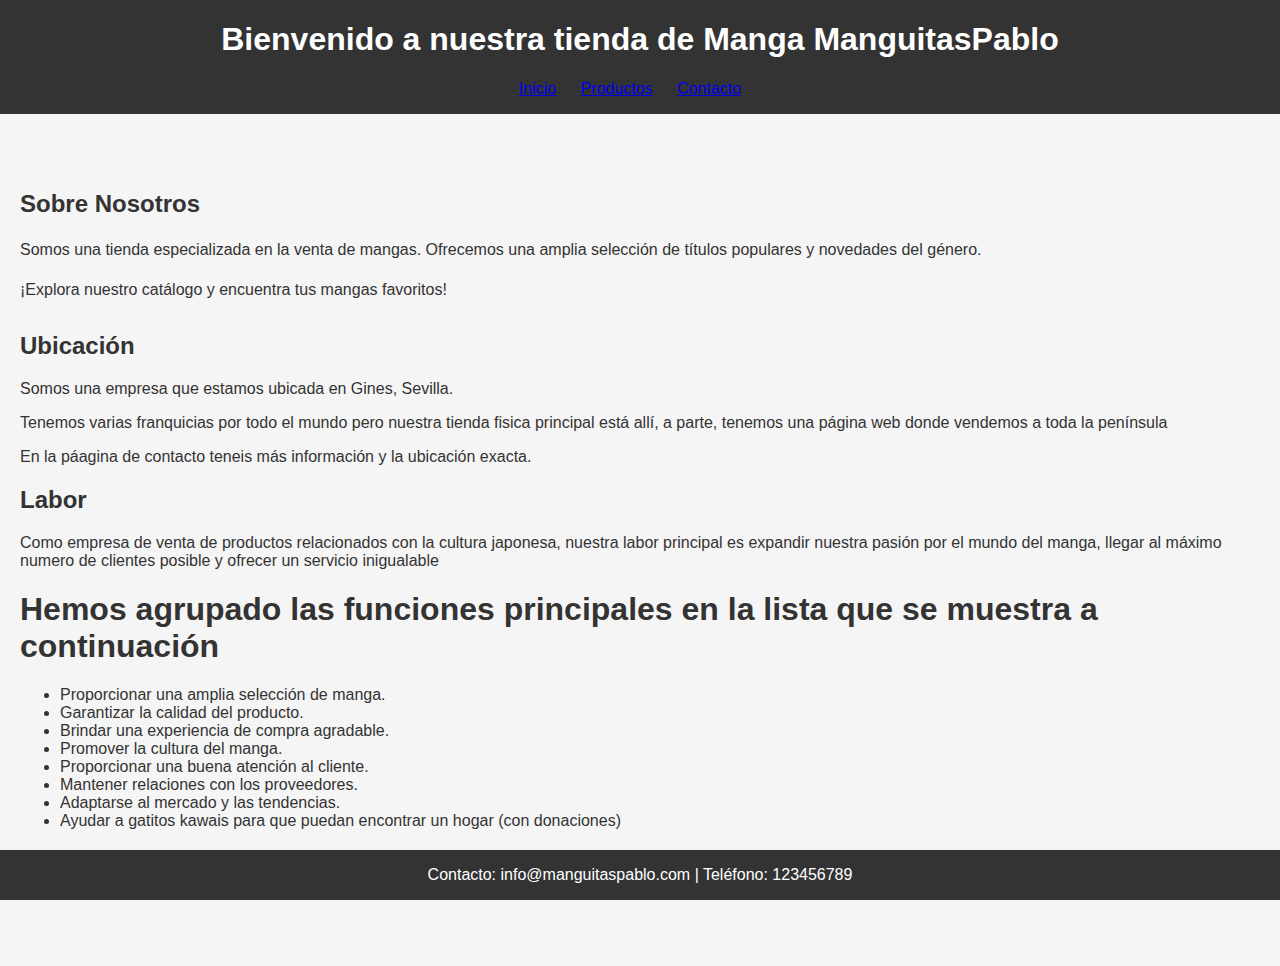
<file: index.html>
<!DOCTYPE html>
<html lang="es">
<head>
    <meta charset="UTF-8">
    <meta name="viewport" content="width=device-width, initial-scale=1.0">
    <title>Tienda de Mangas y Anime</title>
    <link rel="stylesheet" href="styles.css">
</head>
<body>
    <header>
        <h1>Bienvenido a nuestra tienda de Manga ManguitasPablo</h1>
        <nav>
            <ul>
                <li><a href="index.html">Inicio</a></li>
                <li><a href="productos.html">Productos</a></li>
                <li><a href="contacto.html">Contacto</a></li>
            </ul>
        </nav>
    </header>

    <main>
        <section class="descripcion">
            <h2>Sobre Nosotros</h2>
            <p>Somos una tienda especializada en la venta de mangas. Ofrecemos una amplia selección de títulos populares y novedades del género.</p>
            <p>¡Explora nuestro catálogo y encuentra tus mangas favoritos!</p>
        </section>

        <section class="Ubicación">
            <h2>Ubicación</h2>
            <p>Somos una empresa que estamos ubicada en Gines, Sevilla.</p>
            <p>Tenemos varias franquicias por todo el mundo pero nuestra tienda fisica principal está allí, a parte, tenemos una página web donde vendemos a toda la península</p>
            <p>En la páagina de contacto teneis más información y la ubicación exacta.</p>
        </section>

        <section class="Labor">
            <h2>Labor</h2>
            <p>Como empresa de venta de productos relacionados con la cultura japonesa, nuestra labor principal es expandir nuestra pasión por el mundo del manga, llegar al máximo numero de clientes posible y ofrecer un servicio inigualable</p>
            <h1>Hemos agrupado las funciones principales en la lista que se muestra a continuación</h1>

            <ul>
                <li>Proporcionar una amplia selección de manga.</li>
                <li>Garantizar la calidad del producto.</li>
                <li>Brindar una experiencia de compra agradable.</li>
                <li>Promover la cultura del manga.</li>
                <li>Proporcionar una buena atención al cliente.</li>
                <li>Mantener relaciones con los proveedores.</li>
                <li>Adaptarse al mercado y las tendencias.</li>
                <li>Ayudar a gatitos kawais para que puedan encontrar un hogar (con donaciones)</li>
            </ul>
        </section>
    </main>

    <footer>
        <p>Contacto: info@manguitaspablo.com | Teléfono: 123456789</p>
    </footer>
</body>
</html>
</file>
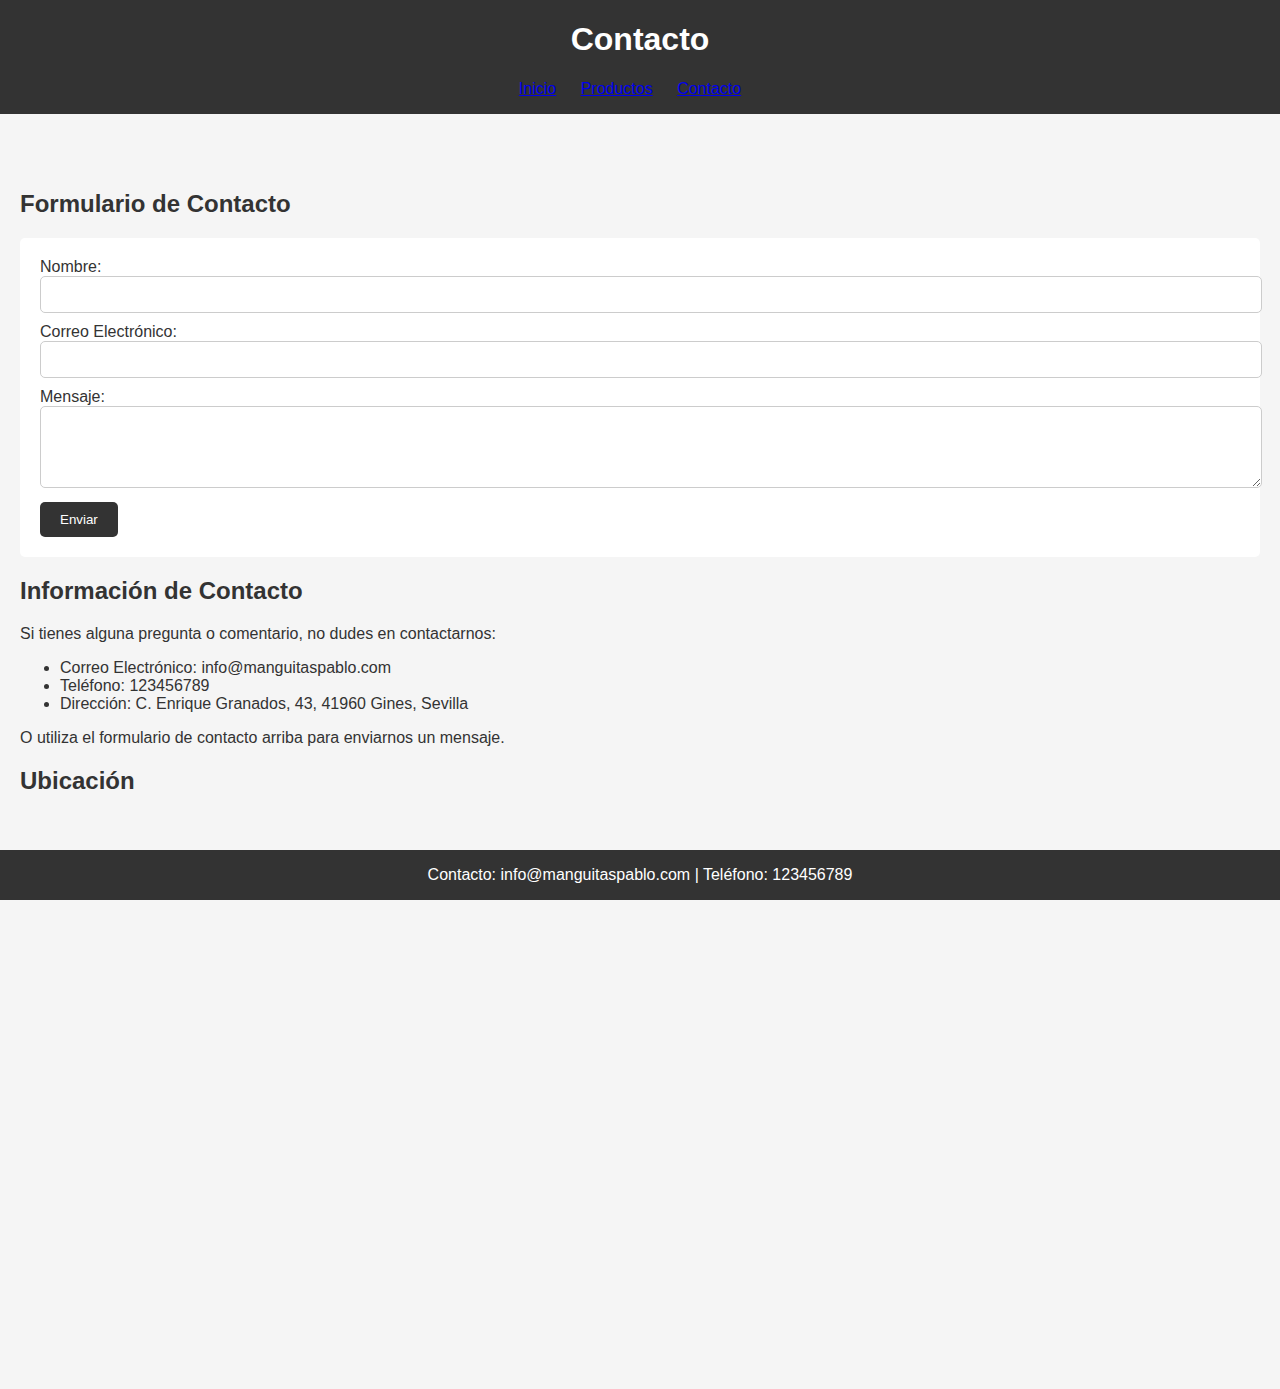
<file: contacto.html>
<!DOCTYPE html>
<html lang="es">
<head>
    <meta charset="UTF-8">
    <meta name="viewport" content="width=device-width, initial-scale=1.0">
    <title>Contacto - Tienda de Mangas y Anime</title>
    <link rel="stylesheet" href="styles.css">
</head>
<body>
    <header>
        <h1>Contacto</h1>
        <nav>
            <ul>
                <li><a href="index.html">Inicio</a></li>
                <li><a href="productos.html">Productos</a></li>
                <li><a href="contacto.html">Contacto</a></li>
            </ul>
        </nav>
    </header>

    <main>
        <section class="formulario-contacto">
            <h2>Formulario de Contacto</h2>
            <form action="enviar_formulario.php" method="post">
                <label for="nombre">Nombre:</label>
                <input type="text" id="nombre" name="nombre" required>

                <label for="email">Correo Electrónico:</label>
                <input type="email" id="email" name="email" required>

                <label for="mensaje">Mensaje:</label>
                <textarea id="mensaje" name="mensaje" rows="4" required></textarea>

                <button type="submit">Enviar</button>
            </form>
        </section>

        <section class="informacion-contacto">
            <h2>Información de Contacto</h2>
            <p>Si tienes alguna pregunta o comentario, no dudes en contactarnos:</p>
            <ul>
                <li>Correo Electrónico: info@manguitaspablo.com</li>
                <li>Teléfono: 123456789</li>
                <li>Dirección: C. Enrique Granados, 43, 41960 Gines, Sevilla</li>
            </ul>
            <p>O utiliza el formulario de contacto arriba para enviarnos un mensaje.</p>
        </section>

        <section class="mapa">
            <h2>Ubicación</h2>
            <iframe src="https://maps.app.goo.gl/6PkV5atH7gWQtJJu8" width="600" height="450" frameborder="0" style="border:0;" allowfullscreen="" aria-hidden="false" tabindex="0"></iframe>
        </section>
    </main>

    <footer>
        <p>Contacto: info@manguitaspablo.com | Teléfono: 123456789</p>
    </footer>
</file>
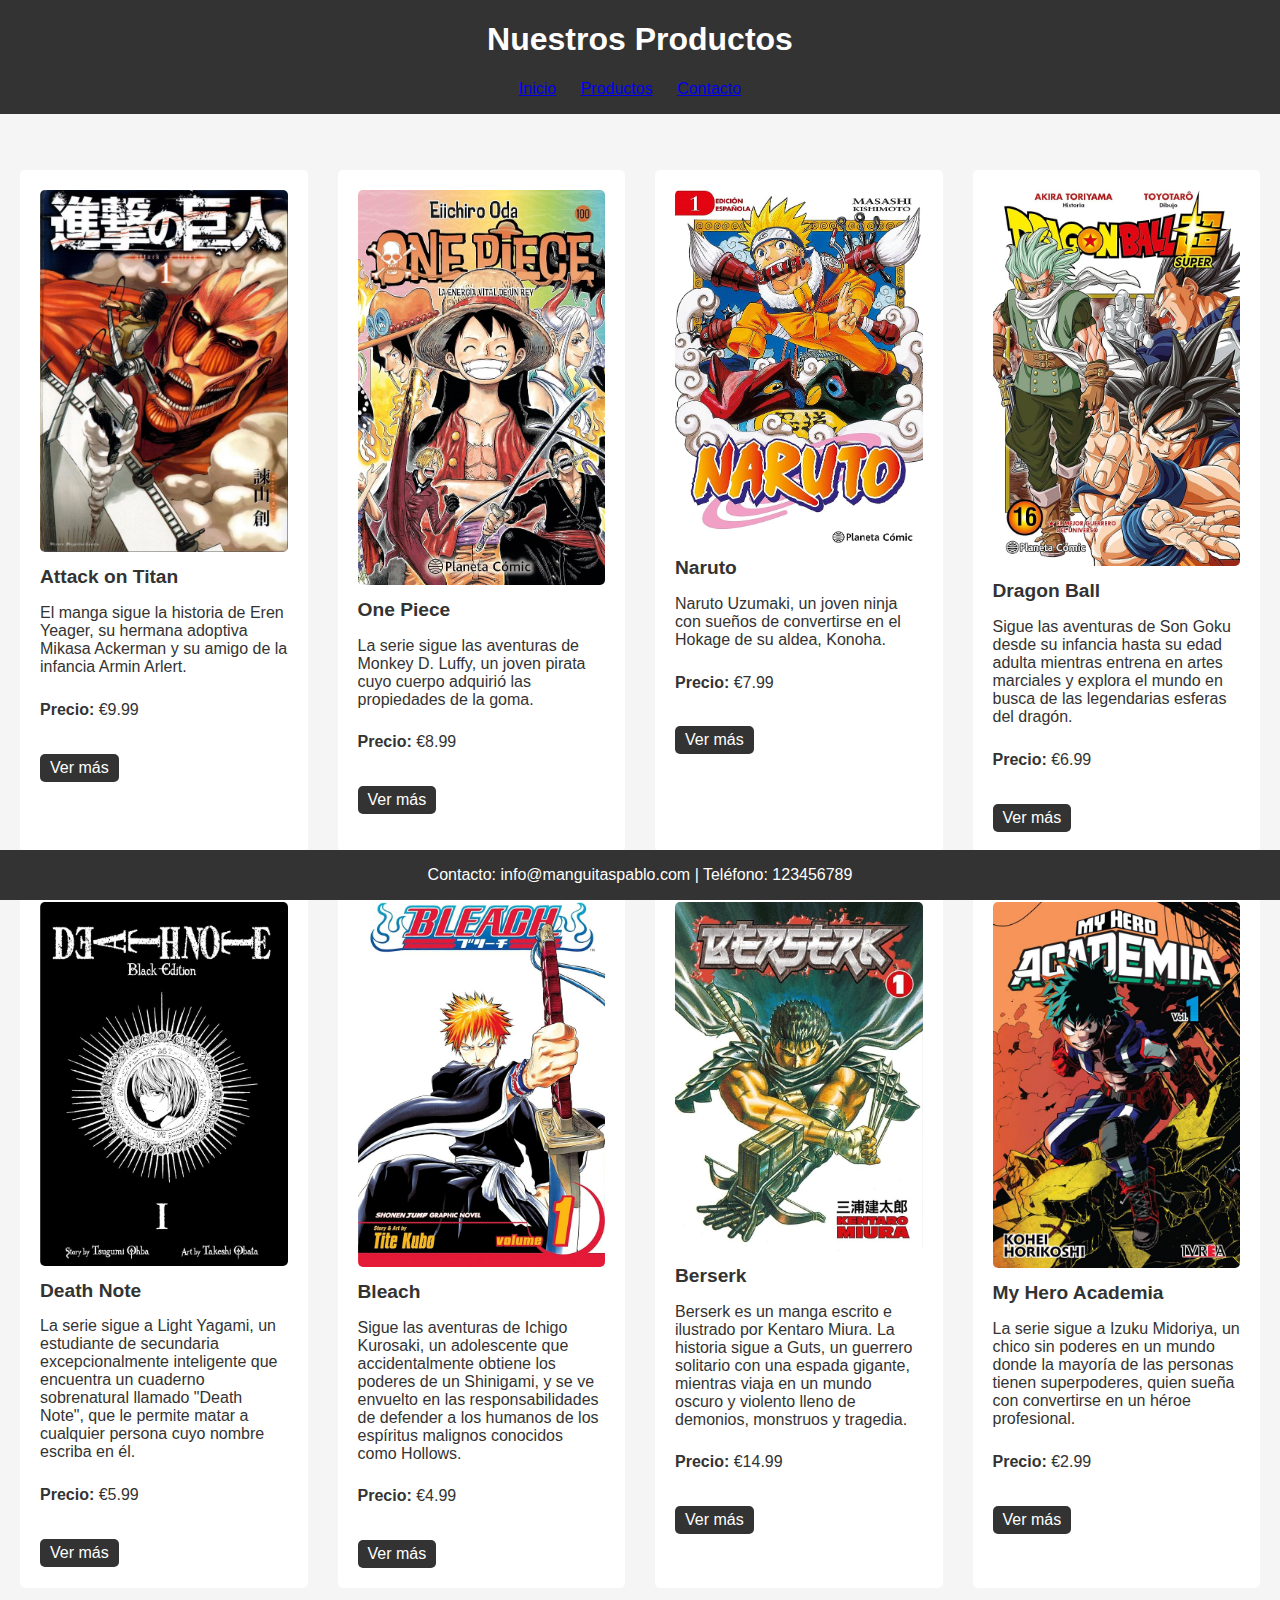
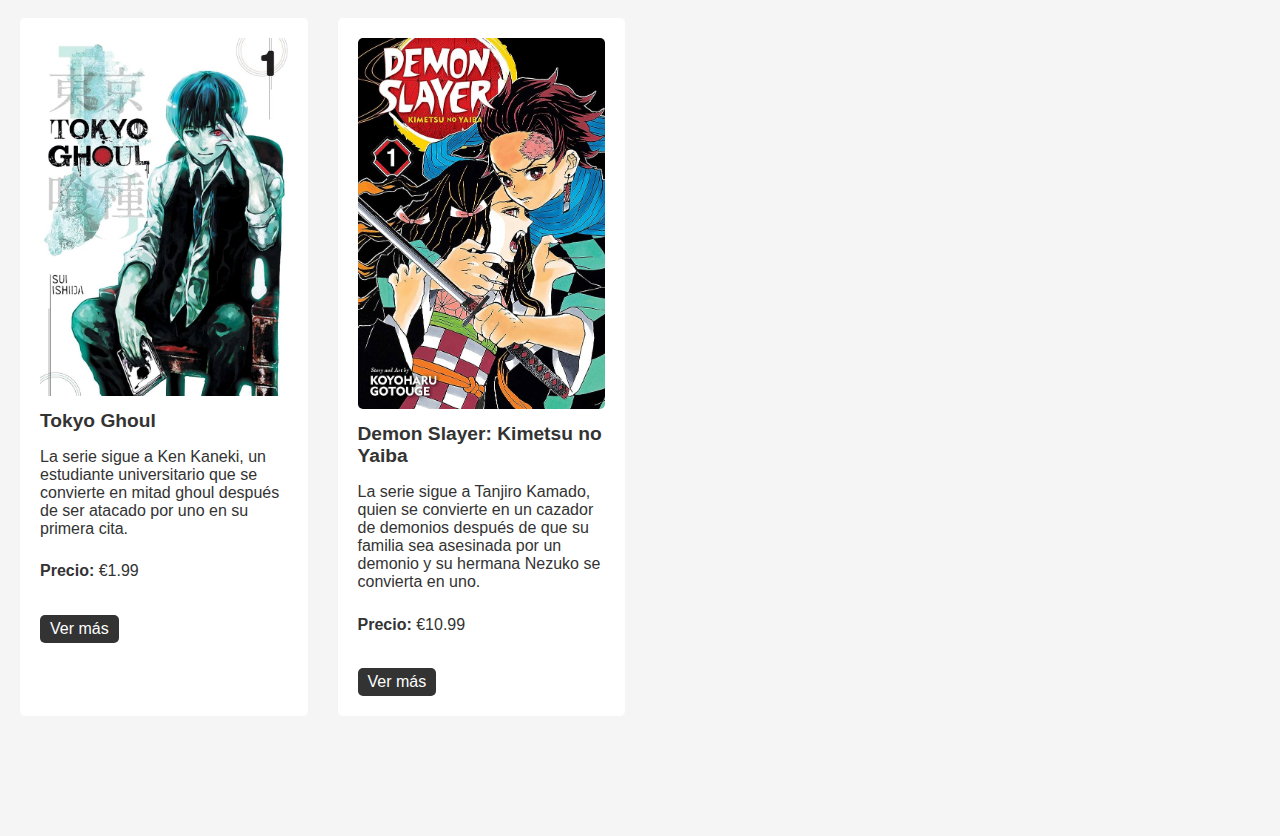
<file: productos.html>
<!DOCTYPE html>
<html lang="es">
<head>
    <meta charset="UTF-8">
    <meta name="viewport" content="width=device-width, initial-scale=1.0">
    <title>Productos - Tienda de Mangas y Anime</title>
    <link rel="stylesheet" href="styles.css">
</head>
<body>
    <header>
        <h1>Nuestros Productos</h1>
        <nav>
            <ul>
                <li><a href="index.html">Inicio</a></li>
                <li><a href="productos.html">Productos</a></li>
                <li><a href="contacto.html">Contacto</a></li>
            </ul>
        </nav>
    </header>

    <main>
        <section class="productos-grid">
            <div class="producto">
                <img src="Imagenes/imagen_producto1.jpg" alt="Attack on Titan">
                <h2>Attack on Titan</h2>
                <p>El manga sigue la historia de Eren Yeager, su hermana adoptiva Mikasa Ackerman y su amigo de la infancia Armin Arlert.</p>
                <p><strong>Precio: </strong>€9.99</p>
                <a href="Productos/Shingeki_no_kyojin.html">Ver más</a>
            </div>
            
            <div class="producto">
                <img src="Imagenes/imagen_producto2.jpg" alt="One Piece">
                <h2>One Piece</h2>
                <p>La serie sigue las aventuras de Monkey D. Luffy, un joven pirata cuyo cuerpo adquirió las propiedades de la goma.</p>
                <p><strong>Precio: </strong>€8.99</p>
                <a href="Productos/One_piece.html">Ver más</a>
            </div>
            
            <div class="producto">
                <img src="Imagenes/imagen_producto3.jpg" alt="Naruto">
                <h2>Naruto</h2>
                <p>Naruto Uzumaki, un joven ninja con sueños de convertirse en el Hokage de su aldea, Konoha.</p>
                <p><strong>Precio: </strong>€7.99</p>
                <a href="Productos/Naruto.html">Ver más</a>
            </div>
            
            <div class="producto">
                <img src="Imagenes/imagen_producto4.jpg" alt="Dragon Ball">
                <h2>Dragon Ball</h2>
                <p>Sigue las aventuras de Son Goku desde su infancia hasta su edad adulta mientras entrena en artes marciales y explora el mundo en busca de las legendarias esferas del dragón.</p>
                <p><strong>Precio: </strong>€6.99</p>
                <a href="Productos/Dragon_ball.html">Ver más</a>
            </div>
            
            <div class="producto">
                <img src="Imagenes/imagen_producto5.jpg" alt="Death Note">
                <h2>Death Note</h2>
                <p>La serie sigue a Light Yagami, un estudiante de secundaria excepcionalmente inteligente que encuentra un cuaderno sobrenatural llamado "Death Note", que le permite matar a cualquier persona cuyo nombre escriba en él.</p>
                <p><strong>Precio: </strong>€5.99</p>
                <a href="Productos/Death_note.html">Ver más</a>
            </div>
            
            <div class="producto">
                <img src="Imagenes/imagen_producto6.jpg" alt="Bleach">
                <h2>Bleach</h2>
                <p>Sigue las aventuras de Ichigo Kurosaki, un adolescente que accidentalmente obtiene los poderes de un Shinigami, y se ve envuelto en las responsabilidades de defender a los humanos de los espíritus malignos conocidos como Hollows.</p>
                <p><strong>Precio: </strong>€4.99</p>
                <a href="Productos/Bleach.html">Ver más</a>
            </div>
            
            <div class="producto">
                <img src="Imagenes/imagen_producto7.jpg" alt="Berserk">
                <h2>Berserk</h2>
                <p>Berserk es un manga escrito e ilustrado por Kentaro Miura. La historia sigue a Guts, un guerrero solitario con una espada gigante, mientras viaja en un mundo oscuro y violento lleno de demonios, monstruos y tragedia.</p>
                <p><strong>Precio: </strong>€14.99</p>
                <a href="Productos/Berserk.html">Ver más</a>
            </div>            
            
            <div class="producto">
                <img src="Imagenes/imagen_producto8.jpg" alt="My Hero Academia">
                <h2>My Hero Academia</h2>
                <p>La serie sigue a Izuku Midoriya, un chico sin poderes en un mundo donde la mayoría de las personas tienen superpoderes, quien sueña con convertirse en un héroe profesional.</p>
                <p><strong>Precio: </strong>€2.99</p>
                <a href="Productos/Boku_no_hero.html">Ver más</a>
            </div>
            
            <div class="producto">
                <img src="Imagenes/imagen_producto9.jpg" alt="Tokyo Ghoul">
                <h2>Tokyo Ghoul</h2>
                <p>La serie sigue a Ken Kaneki, un estudiante universitario que se convierte en mitad ghoul después de ser atacado por uno en su primera cita.</p>
                <p><strong>Precio: </strong>€1.99</p>
                <a href="Productos/Tokyo_ghoul.html">Ver más</a>
            </div>
            
            <div class="producto">
                <img src="Imagenes/imagen_producto10.jpg" alt="Demon Slayer: Kimetsu no Yaiba">
                <h2>Demon Slayer: Kimetsu no Yaiba</h2>
                <p>La serie sigue a Tanjiro Kamado, quien se convierte en un cazador de demonios después de que su familia sea asesinada por un demonio y su hermana Nezuko se convierta en uno.</p>
                <p><strong>Precio: </strong>€10.99</p>
                <a href="Productos/Kimetsu_no_yaiba.html">Ver más</a>
            </div>
            
        </section>
    </main>

    <footer>
        <p>Contacto: info@manguitaspablo.com | Teléfono: 123456789</p>
    </footer>
</body>
</html>
</file>
<file: styles.css>
/* Estilos generales */
body {
    font-family: Arial, sans-serif;
    margin: 0;
    padding: 0;
    background-color: #f5f5f5;
    color: #333;
}

header {
    position: fixed;
    top: 0;
    left: 0;
    width: 100%;
    background-color: #333;
    color: #fff;
    text-align: center;
}

nav ul {
    list-style-type: none;
    padding: 0;
}

nav ul li {
    display: inline;
    margin-right: 20px;
}

main {
    margin-top: 150px; /* Ajusta el espacio para el encabezado */
    margin-bottom: 100px; /* Ajusta el espacio para el pie de página */
    padding: 20px;
}

footer {
    position: fixed;
    bottom: 0;
    left: 0;
    width: 100%;
    background-color: #333;
    color: #fff;
    padding: 0px;
    text-align: center;
}


/*Estilos para el indice*/

.descripcion, .Ubicacion {
    margin-bottom: 30px;
}

.descripcion h2, .Ubicacion h2 {
    color: #333;
}

.descripcion p, .Ubicacion p {
    line-height: 1.5;
}




/* Estilos específicos para el formulario de contacto */
.formulario-contacto {
    margin-bottom: 20px;
    
}

.formulario-contacto form {
    background-color: #fff;
    padding: 20px;
    border-radius: 5px;
    
}

.formulario-contacto input[type="text"],
.formulario-contacto input[type="email"],
.formulario-contacto textarea {
    width: 100%;
    padding: 10px;
    margin-bottom: 10px;
    border: 1px solid #ccc;
    border-radius: 5px;
}

.formulario-contacto button {
    background-color: #333;
    color: #fff;
    padding: 10px 20px;
    border: none;
    border-radius: 5px;
    cursor: pointer;
}



/* Estilos específicos para la sección de productos */
.productos-grid {
    display: grid;
    grid-template-columns: repeat(auto-fit, minmax(250px, 1fr));
    gap: 30px;
}

.producto {
    background-color: #fff;
    padding: 20px;
    border-radius: 5px;
}

.producto img {
    width: 100%;
    border-radius: 5px;
}

.producto h2 {
    font-size: 1.2em;
    margin-top: 10px;
}

.producto p{
    margin-top: 10px;
    margin-bottom: 10%;
}


.producto a {
    display: inline-block;
    margin-top: 10px;
    padding: 5px 10px;
    background-color: #333;
    color: #fff;
    text-decoration: none;
    border-radius: 5px;
    
}


/* Estilos específicos para la página de producto individual */

.detalle-producto {
    max-width: 800px;
    margin: 0 auto;
    text-align: center;
}

.detalle-producto img {
    width: 100%;
    max-width: 400px;
    height: auto;
    margin-bottom: 20px;
    
    
}

.detalle-producto h1 {
    font-size: 24px;
}

.detalle-producto p {
    margin-bottom: 15px;
}

.video-ilustrativo video {
    margin-top: 10%;
    width: 100%;
    max-width: 600px;
    height: auto;
    margin-bottom: 20px;
}

.informacion-autor {
    margin-top: 15%;
    
}

/* Estilos para el enlace de audio */


/* Estilos para la tabla de sagas */
.sagas-table {
    margin-top: 20%;
}

table {
    width: 100%;
    border-collapse: collapse;
    border: 2px solid #333;
    margin-bottom: 15%;
}

th, td {
    padding: 10px;
    text-align: left;
    border-bottom: 1px solid #333;
}

th {
    background-color: #333;
    color: #fff;
}

/* Estilos alternos para filas */
tr:nth-child(even) {
    background-color: #f2f2f2;
}

tr:hover {
    background-color: #ddd;
}

/* Estilos específicos para la descripción */
td:nth-child(2) {
    width: 50%;
}

/* Estilos para los capítulos */
td:nth-child(3) {
    font-weight: bold;
    color: #007bff; /* Azul */
}
</file>
